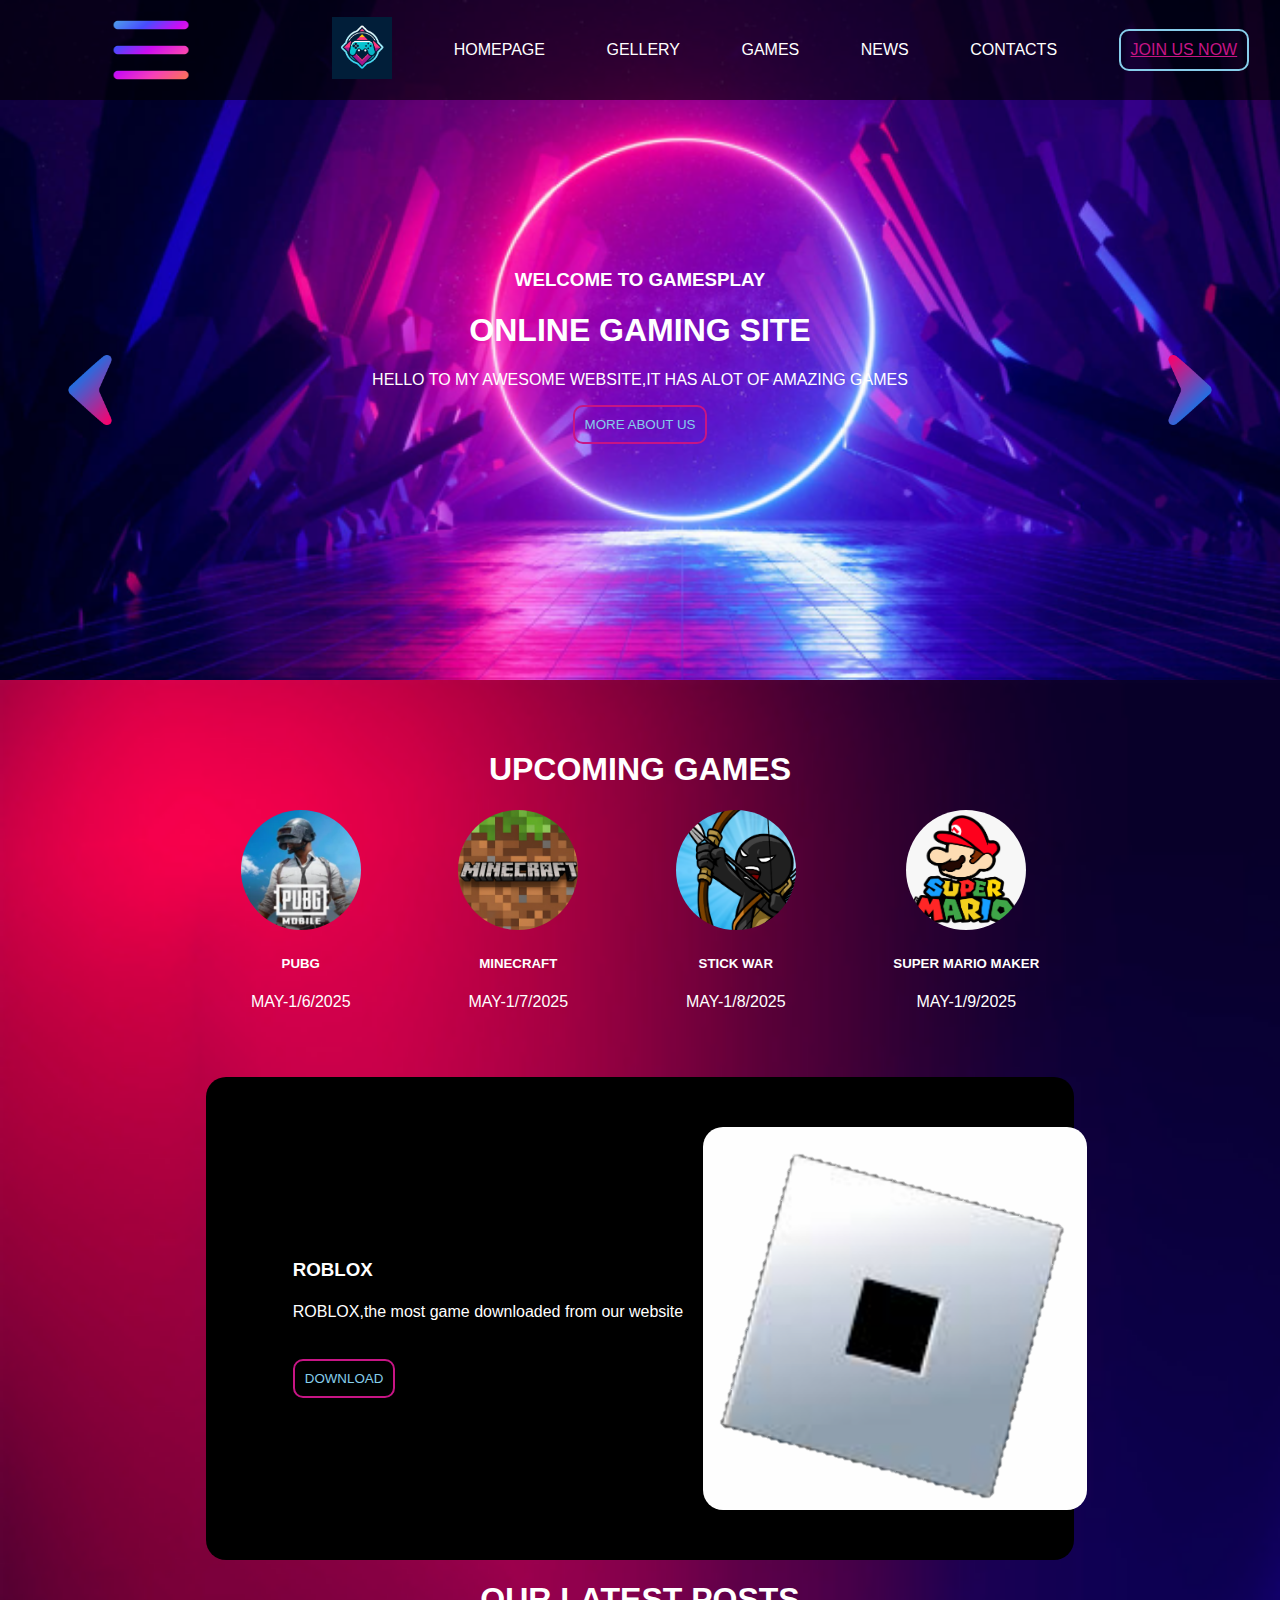
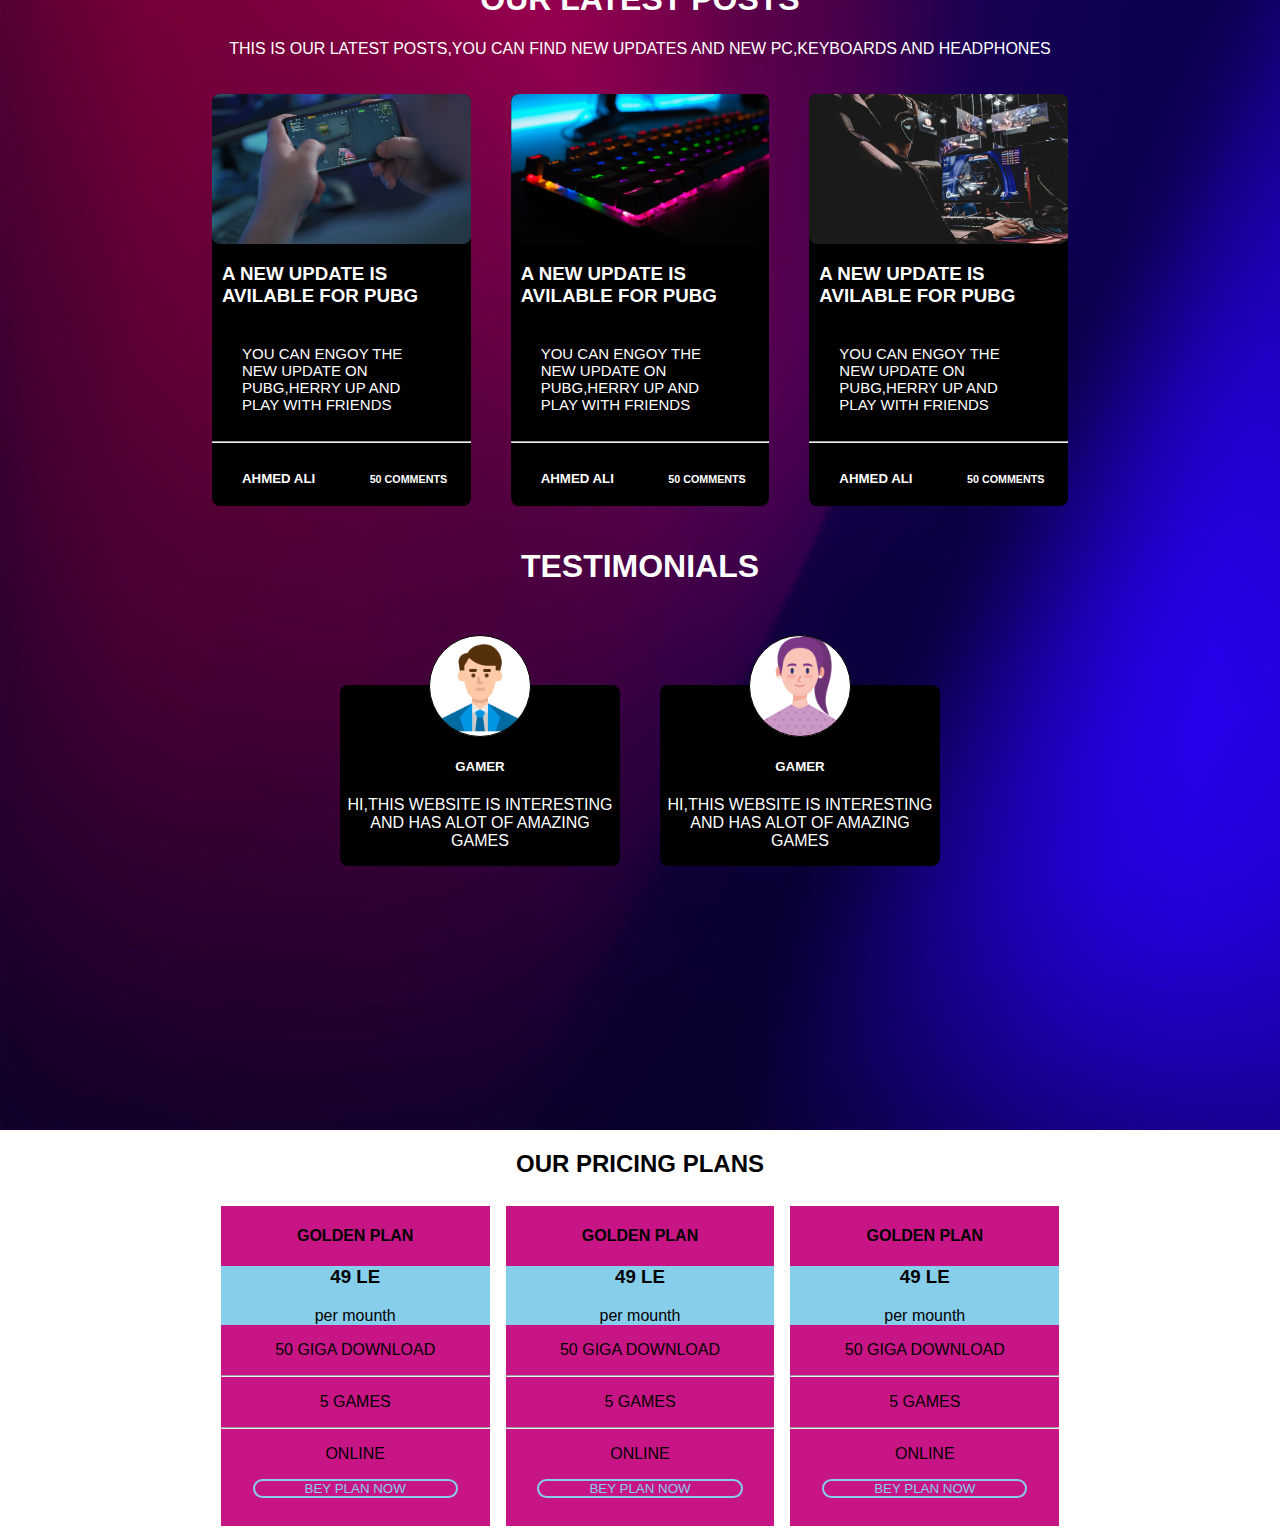
<file: index.html>
<!DOCTYPE html>
<html>
    <head>
        <meta charset="UTF-8" />
        <title>GAMES</title>
        
        <link rel="stylesheet" href="gaming.css">
    </head>
    <body>
    <div class="maincontent" id="maincontent">
        <div class="navbar">
           
            <img src="menue.png" width="100px" id="menue">

            <a href="index.html"><img src="gaming logo.png" width="60px"></a>
            <a>HOMEPAGE</a>
            <a>GELLERY</a>
            <a>GAMES</a>
            <a>NEWS</a>
            <a>CONTACTS</a>
            <a href="join.html" class="join" >JOIN US NOW</a>
        </div>
        
            <ul id="list">
                <li>horor</li>
                <li>action</li>
                <li>sport</li>
                <li>adventure</li>
            </ul>
        <img id="left" src="left.png" width="80px" class="left">
        <img id="right" src="right.png" width="80px" class="right">
        <div class="details">
            <h3>WELCOME TO GAMESPLAY</h3>    
            <h1>ONLINE GAMING SITE</h1>
            <p>HELLO TO MY AWESOME WEBSITE,IT HAS ALOT OF AMAZING GAMES</p>
            <button>MORE ABOUT US</button>
        </div>
        
        
    </div>
    
    
    
    <div class="bg2">
    <div class="upcoming">
        <h1>UPCOMING GAMES</h1>
        
        <div class="games">
            <div class="game">
            <img src="pubg.png">
            <h5>PUBG</h5>
            <p>MAY-1/6/2025</p>

            </div>
            
            <div class="game game2">
                <img src="minecraft.png">
                <h5>MINECRAFT</h5>
                <p>MAY-1/7/2025</p>
            </div>
            
            <div class="game game3">
                <img src="stick war.png">
                <h5>STICK WAR</h5>
                <p>MAY-1/8/2025</p>

            </div>
            
            <div class="game game4">
                <img src="super mario maker.png">
                <h5>SUPER MARIO MAKER</h5>
                <p>MAY-1/9/2025</p>

            </div>
            
        
        
        
        </div>
    </div>
   <div class="maingame">
        <div class="gamedetails">
       <h3>ROBLOX</h3>
            <p>ROBLOX,the most game downloaded from our website</p>
            <button>DOWNLOAD</button>
       
       </div>
       
        <img src="roblox3.png" width="50%">

    </div>
               <div class="postscontent">
       <h1>OUR LATEST POSTS</h1>
        <p>THIS IS OUR LATEST POSTS,YOU CAN FIND NEW UPDATES AND NEW PC,KEYBOARDS AND HEADPHONES</p>
        <div class="posts">
            <div class="post post1">
                <div class="img"></div>
                    <h3>A NEW UPDATE IS AVILABLE FOR PUBG</h3>
                    <P>YOU CAN ENGOY THE NEW UPDATE ON PUBG,HERRY UP AND PLAY WITH FRIENDS</P>
                    <hr>
                    <h5>AHMED ALI</h5>
                    <h6>50 COMMENTS</h6>
            </div>
            <div class="post post2">
                <div class="img"></div>
                    <h3>A NEW UPDATE IS AVILABLE FOR PUBG</h3>
                    <P>YOU CAN ENGOY THE NEW UPDATE ON PUBG,HERRY UP AND PLAY WITH FRIENDS</P>
                    <hr>
                    <h5>AHMED ALI</h5>
                    <h6>50 COMMENTS</h6>
            </div>
            <div class="post post3">
                <div class="img"></div>
                    <h3>A NEW UPDATE IS AVILABLE FOR PUBG</h3>
                    <P>YOU CAN ENGOY THE NEW UPDATE ON PUBG,HERRY UP AND PLAY WITH FRIENDS</P>
                    <hr>
                    <h5>AHMED ALI</h5>
                    <h6>50 COMMENTS</h6>
            </div>
            </div>
            </div>
            <div class="test testi1">
                <h1>TESTIMONIALS</h1>
                <div class="testis">
                    <div class="testi">
                        <div class="img"></div>
                        <h5>GAMER</h5>
                        <p>HI,THIS WEBSITE IS INTERESTING AND HAS ALOT OF AMAZING GAMES</p>
                    </div>
                    
                    <div class="testi testi2">
                        <div class="img"></div>
                        <h5>GAMER</h5>
                        <p>HI,THIS WEBSITE IS INTERESTING AND HAS ALOT OF AMAZING GAMES</p>
                    </div>
                    
                </div>
                
            </div>
        </div>
        <div class="pricing">
            <h2>OUR PRICING PLANS</h2>
            <div class="prices">
                <div class="price">
                    <h4>GOLDEN PLAN</h4>
                    <div class="planprice">
                        <h3>49 LE</h3>
                        per mounth
            </div>
                <div class="plandetails">
                    <p>50 GIGA DOWNLOAD</p>
                    <hr>
                    <P>5 GAMES</P>
                    <hr>
                    <P>ONLINE</P>
            </div>
                <button>BEY PLAN NOW</button>
            </div>
            
                
                            <div class="price">
                    <h4>GOLDEN PLAN</h4>
                    <div class="planprice">
                        <h3>49 LE</h3>
                        per mounth
            </div>
                <div class="plandetails">
                    <p>50 GIGA DOWNLOAD</p>
                    <hr>
                    <P>5 GAMES</P>
                    <hr>
                    <P>ONLINE</P>
            </div>
                <button>BEY PLAN NOW</button>
            </div>
                
                            <div class="price">
                    <h4>GOLDEN PLAN</h4>
                    <div class="planprice">
                        <h3>49 LE</h3>
                        per mounth
            </div>
                <div class="plandetails">
                    <p>50 GIGA DOWNLOAD</p>
                    <hr>
                    <P>5 GAMES</P>
                    <hr>
                    <P>ONLINE</P>
            </div>
                <button>BEY PLAN NOW</button>
            </div>
            
            
        </div>
        </div>
        
        
        
        
        
        
        
        
        
        
    </body>
    
    <script src="script.js"></script>
</html>
</file>
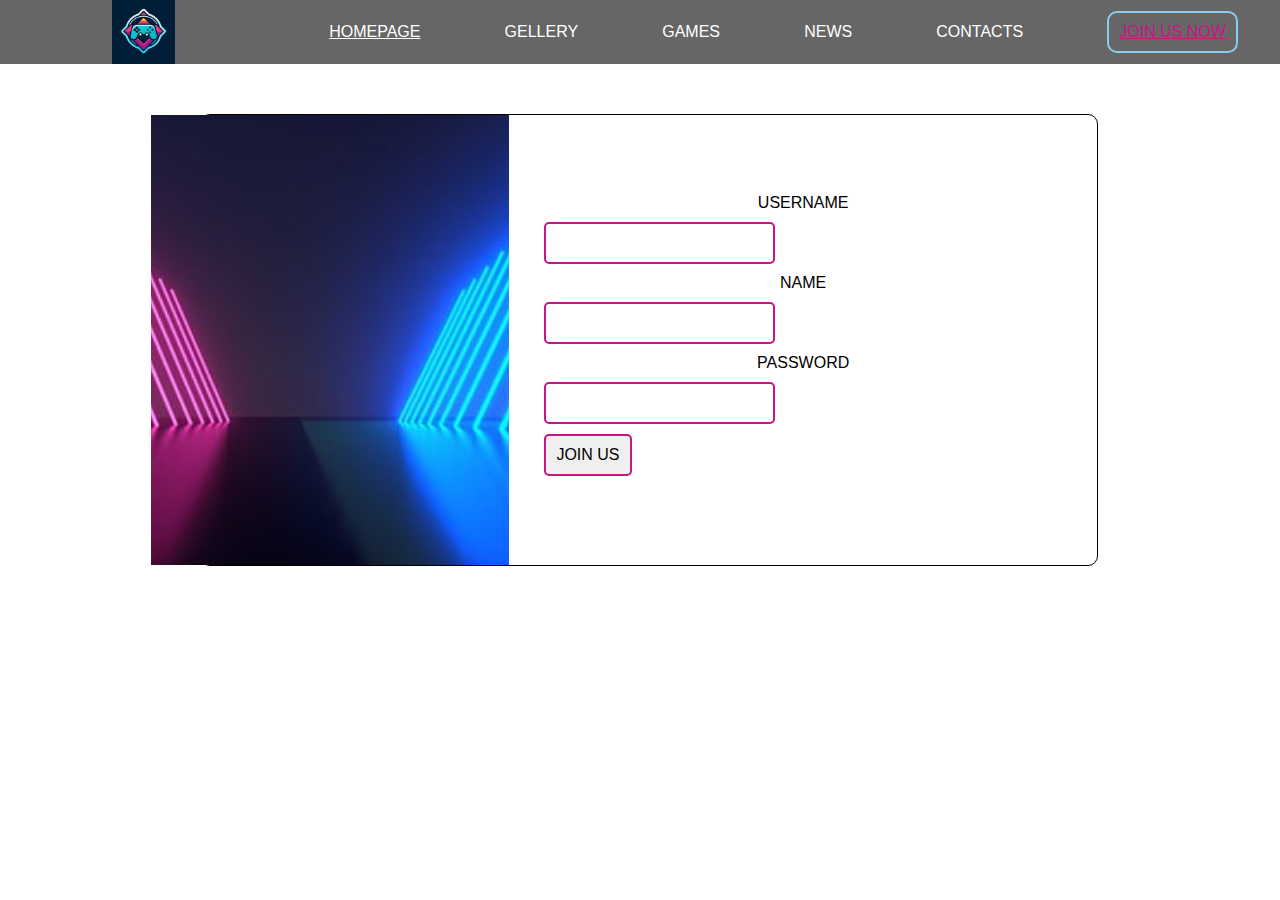
<file: join.html>
<!DOCTYPE html>
<html>
    <head>
        <meta charset="UTF-8" />
        <title>GAMES</title>
        
        <link rel="stylesheet" href="gaming.css">
    </head>
    <body>
        <div class="navbar">
            <img src="gaming logo.png" width="63px">
            <a href="index.html">HOMEPAGE</a>
            <a>GELLERY</a>
            <a>GAMES</a>
            <a>NEWS</a>
            <a>CONTACTS</a>
            <a href="join.html" class="join" >JOIN US NOW</a>
        </div>
        <div class="joinform">
        <div class="image"></div>
        <div class="form">
            
        <form>
        USERNAME
        <input type="text">
        NAME
        <input type="email">
        PASSWORD 
        <input type="password">
        <button>JOIN US</button>
        </form>
        
            
        </div>
        </div>
    </body>
</html>
</file>
<file: gaming.css>
body{
    margin: 0px;
    padding: 0px;
}
*{
    font-family: arial;
}
div.maincontent{
    height: 680px;
    background-repeat: no-repeat;
    background-size: cover
}


div.navbar{
    display: flex;
    justify-content: space-around;
    align-items: center;
    background: rgba(0,0,0,0.6);
}

div.navbar a{
    color: white;
    margin: -70px
}

div.navbar a.join{
    padding: 10px;
    border-radius: 10px;
    border: 2px solid skyblue;
    background-color: transparent;
    color: mediumvioletred
}
div.details{
    text-align: center;
    padding-top: 150px;
    color: white
}

div.details button{
        padding: 10px;
    border-radius: 10px;
    border: 2px solid mediumvioletred;
    background-color: transparent;
    color: skyblue
}

div.bg2{
    background-image: url("gaming background3.jpg");
    background-repeat: no-repeat;
    background-size: cover;
    height: 2000px;
    padding-top: 50px
}

div.upcoming h1{
    text-align: center;
    color: white
}

div.games{
    display: flex;
    width: 70%;
    margin: auto;
    align-items: center;
    justify-content: space-around;
    color: white
}
div.game{
    text-align: center
}

div.game img{
    width: 120px;
    height: 120px;
    border-radius: 120px;
    background-size: cover; 
    background-position: center;

    
}


div.maingame{
    display: flex;
    justify-content: center;
    width: 60%;
    margin: auto;
    align-items: center;
    background-color: black;
    color: white;
    padding: 50px;
    border-radius: 20px;
    margin-top: 50px;
    line-height: 23px
}



div.maingame button{
            padding: 10px;
    border-radius: 10px;
    border: 2px solid mediumvioletred;
    background-color: transparent;
    color: skyblue
}

div.maingame p{
    padding: 0px 20px 20px 0px
}

div.maingame img{
    margin-right: -100px;
    border-radius: 20px
}
div.postscontent h1,div.postscontent p{
    text-align: center;
    color: white;
}


div.posts{
    display: flex;
    width: 70%;
    margin: auto;
    align-items: center;
    justify-content: space-around;
}

div.post{
    margin: 20px;
    background-color: black;
    color: white;
    border-radius: 8px
}
div.post p{
    font-size: 15px;
    text-align: left
}
div.post p, div.post h5,div.post h6{
    display: inline-block;
    margin: 20px 20px
}
div.post h3, div.post p, div.post h5{
    padding-right: 10px;
    padding-left: 10px;
}

div.post1 div.img,div.post2 div.img,div.post3 div.img{
    background-image: url('post1.jpg');
    height: 150px;
    background-position: center;
    background-size: cover;
    border-radius: 8px
}
div.post2 div.img{
    background-image: url('post2.jpg');

}

div.post3 div.img{
    background-image: url('post3.jpg');

}


div.testis{
    display: flex;
    width: 50%;
    margin: auto;
    align-items: center;
    justify-content: space-around;
}


div.testi{
    background-color: black;
    margin: 20px;
    text-align: center;
    color: white;
    border-radius: 8px
}
div.test h1{
    text-align: center;
    margin-bottom: 80px;
    color: white
}

div.testi1 div.img{
    background-image: url("boy.png");
    height:80px
}
div.testi2 div.img{
    background-image: url("girl.png");
    height:80px
}

div.testi div.img{
    width: 100px;
    background-color: white;
    height: 100px;
    margin: auto;
    border-radius: 100px;
    margin-top: -50px;
    background-size: cover;
    background-position: center;
    border: 1px solid black;
}





.pricing h2{
    text-align: center;
}


.prices{
    display: flex;
    justify-content: center;
    width: 70%;
    margin: auto;
    text-align: center;
}


.price{
    width: 30%;
    background: mediumvioletred;
    margin: 8px;
    height: 320px;
}
.price button{
    border-radius: 10px;
    border: 2px solid;
    background-color: transparent;
    color: skyblue;
    padding: 0px 50px;
}

.planprice{
    background-color: skyblue;
}













.joinform{
    display: flex;
    justify-content:center;
    text-align: center;   
    width: 70%;
    margin-top: 50px;
    margin-left: 200px;
    border: 1px solid black;
    border-radius: 10px
}



.joinform .image{
    background-image: url("gaming background4.jpg");
    background-size: cover;
    background-position: top;
    height: 450px;  
    width: 40%;
    margin-left: -50px;
    
}


form input,form button{
    padding: 10px   ;
    font-size: 16px;
    border: 2px solid mediumvioletred;
    border-radius: 5px;
    display: block;
    margin-top: 50px;margin: 10px
}

.form{
    width: 60%;
    margin: auto;
    display: flex;
    flex-direction: column;
    
    
}    
.form .buuton{
    background-color: blue;
    color: white;
    
    
}





ul{
    display: none;
    color: mediumvioletred;
    
}


li{
    margin-bottom: 10px;
}







.left{
    position: fixed;
    top: 350px;
    left: 50px;
    
}







.right{
    position: fixed;
    top: 350px;
    right:50px;
}
</file>
